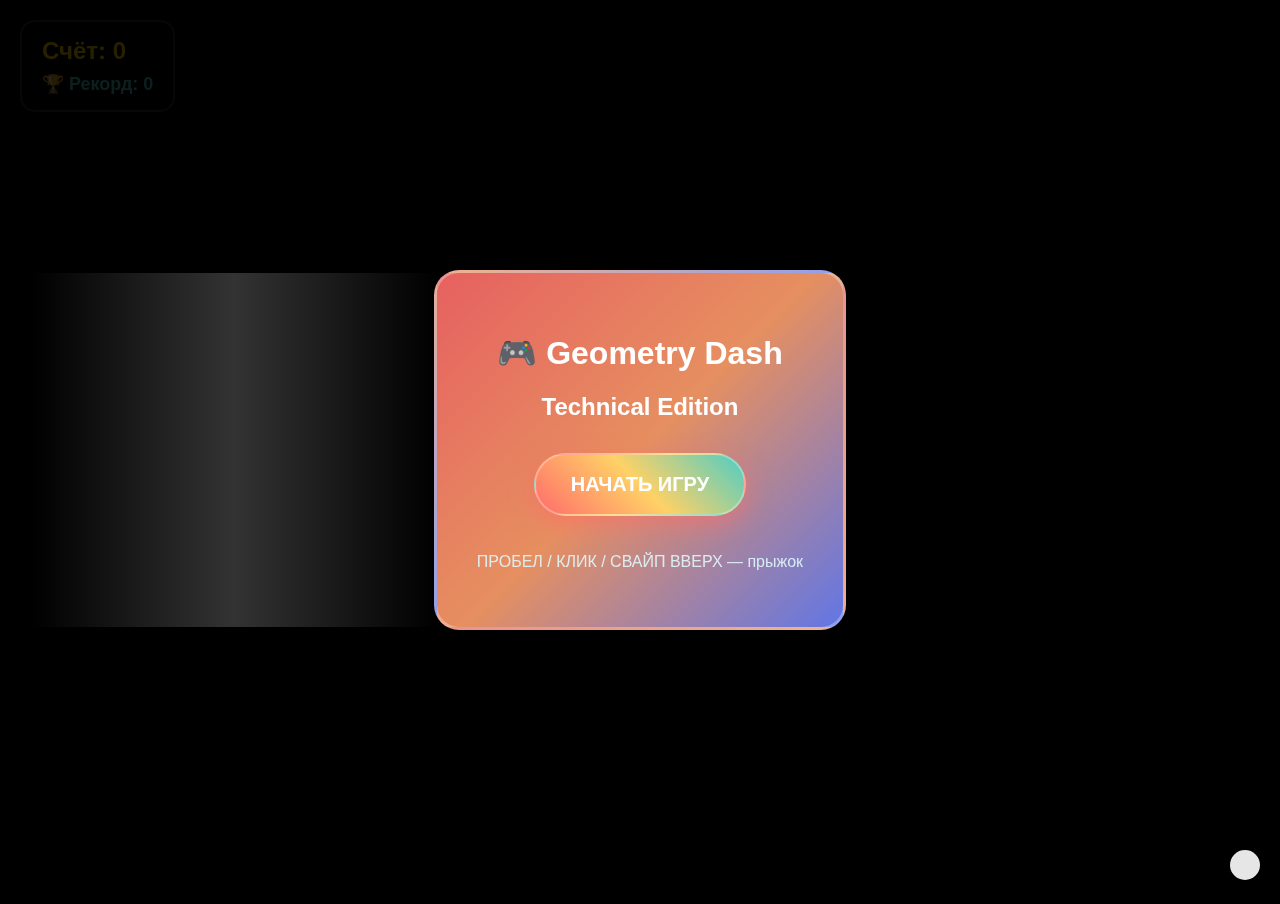
<file: index.html>
<!DOCTYPE html>
<html lang="ru">
<head>
    <meta charset="UTF-8">
    <meta name="viewport" content="width=device-width, initial-scale=1.0">
    <title>Geometry Dash - Technical Edition</title>
    <script src="https://telegram.org/js/telegram-web-app.js"></script>
    <link rel="stylesheet" href="style.css">
    <style>
        #authSection {
            position: fixed;
            bottom: 20px;
            right: 20px;
            z-index: 1000;
            background: rgba(255, 255, 255, 0.9);
            padding: 15px;
            border-radius: 15px;
            box-shadow: 0 4px 15px rgba(0, 0, 0, 0.2);
            backdrop-filter: blur(10px);
        }

        #userInfo {
            display: none;
            background: rgba(255, 255, 255, 0.9);
            padding: 10px;
            border-radius: 10px;
            margin-top: 10px;
            text-align: center;
        }

        .logout-btn {
            background: #ff4757;
            color: white;
            border: none;
            padding: 8px 15px;
            border-radius: 8px;
            cursor: pointer;
            margin-top: 8px;
        }
    </style>
</head>
<body>
    <div id="authSection">
        <script async src="https://telegram.org/js/telegram-widget.js?22" data-telegram-login="gamegame11_bot" data-size="large" data-auth-url="https://alegatrino.github.io/geometry-dashh/auth.html" data-request-access="write"></script>
        <div id="userInfo"></div>
    </div>

    <div id="gameContainer">
        <div id="ui">
            <div id="score">Счёт: 0</div>
            <div id="highScore">🏆 Рекорд: 0</div>
        </div>
        <canvas id="gameCanvas"></canvas>
        <div id="menu">
            <div id="startScreen">
                <h1>🎮 Geometry Dash</h1>
                <h2>Technical Edition</h2>
                <button id="startBtn">НАЧАТЬ ИГРУ</button>
                <div id="controls">
                    <p>ПРОБЕЛ / КЛИК / СВАЙП ВВЕРХ — прыжок</p>
                </div>
            </div>
            <div id="gameOverScreen" class="hidden">
                <h1>💀 КОНЕЦ ИГРЫ</h1>
                <h2 id="finalScore">Счёт: 0</h2>
                <button id="restartBtn">ИГРАТЬ СНОВА</button>
                <button id="shareBtn">📢 ПОДЕЛИТЬСЯ</button>
            </div>
        </div>
    </div>

    <script src="game.js"></script>
</body>
</html>
</file>
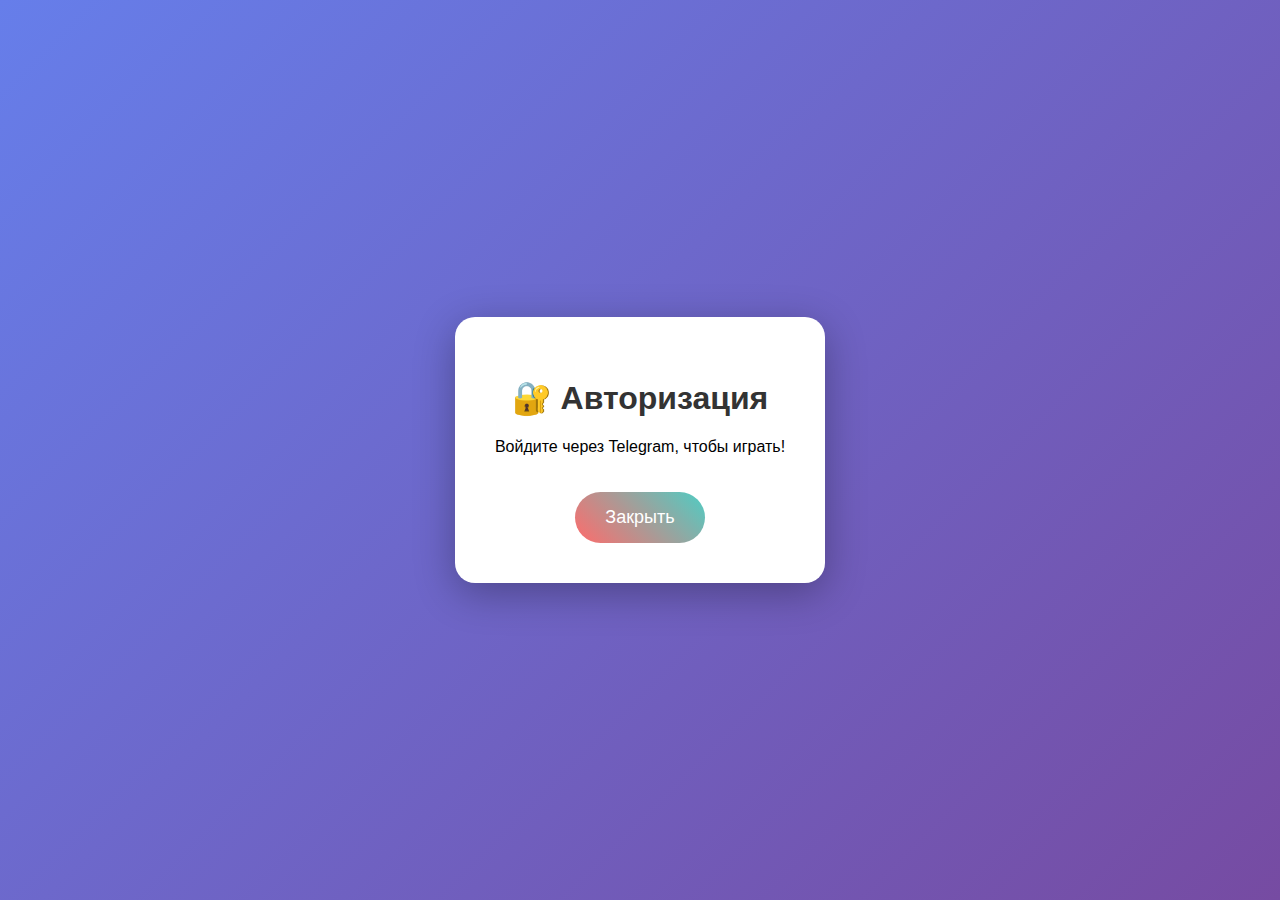
<file: auth.html>
<!DOCTYPE html>
<html lang="ru">
<head>
    <meta charset="UTF-8">
    <meta name="viewport" content="width=device-width, initial-scale=1.0">
    <title>Авторизация - Geometry Dash</title>
    <script src="https://telegram.org/js/telegram-web-app.js"></script>
    <style>
        body {
            margin: 0;
            padding: 0;
            background: linear-gradient(135deg, #667eea 0%, #764ba2 100%);
            display: flex;
            justify-content: center;
            align-items: center;
            height: 100vh;
            font-family: Arial, sans-serif;
        }

        .container {
            background: white;
            padding: 40px;
            border-radius: 20px;
            text-align: center;
            box-shadow: 0 10px 40px rgba(0,0,0,0.3);
        }

        h1 {
            color: #333;
        }

        .btn {
            background: linear-gradient(45deg, #FF6B6B, #4ECDC4);
            color: white;
            border: none;
            padding: 15px 30px;
            border-radius: 50px;
            font-size: 18px;
            cursor: pointer;
            margin-top: 20px;
            transition: transform 0.3s;
        }

        .btn:hover {
            transform: scale(1.05);
        }
    </style>
</head>
<body>
    <div class="container">
        <h1>🔐 Авторизация</h1>
        <p>Войдите через Telegram, чтобы играть!</p>
        <script async src="https://telegram.org/js/telegram-widget.js?22" 
                data-telegram-login="YourBotUsername" 
                data-size="large" 
                data-auth-url="https://вашгитхаб.github.io/geometry-dash/auth.html">
        </script>
        <button class="btn" onclick="window.close()">Закрыть</button>
    </div>
</body>
</html>
</file>
<file: style.css>
body {
    margin: 0;
    overflow: hidden;
    background: black;
    font-family: 'Arial', sans-serif;
}

#gameContainer {
    position: relative;
    width: 100vw;
    height: 100vh;
}

#ui {
    position: absolute;
    top: 20px;
    left: 20px;
    z-index: 100;
    color: white;
    font-size: 20px;
    font-weight: bold;
    text-shadow: 2px 2px 8px rgba(0,0,0,0.8);
    background: rgba(0,0,0,0.3);
    padding: 15px 20px;
    border-radius: 15px;
    backdrop-filter: blur(10px);
    border: 2px solid rgba(255,255,255,0.2);
}

#score {
    color: #FFD700;
    font-size: 24px;
    margin-bottom: 8px;
}

#highScore {
    color: #4ECDC4;
    font-size: 18px;
}

#menu {
    position: absolute;
    top: 0;
    left: 0;
    width: 100%;
    height: 100%;
    display: flex;
    justify-content: center;
    align-items: center;
    background: rgba(0, 0, 0, 0.85);
    z-index: 200;
    transition: opacity 0.3s ease;
}

#menu.hidden {
    display: none !important;
}

.playing #menu {
    background: transparent !important;
    pointer-events: none !important;
}

.playing #menu > * {
    display: none !important;
}

#startScreen, #gameOverScreen {
    text-align: center;
    color: white;
    padding: 40px;
    background: linear-gradient(135deg,
        rgba(255, 107, 107, 0.9) 0%,
        rgba(255, 159, 107, 0.9) 50%,
        rgba(107, 131, 255, 0.9) 100%);
    border-radius: 25px;
    backdrop-filter: blur(10px);
    border: 3px solid rgba(255, 255, 255, 0.3);
    box-shadow: 0 20px 40px rgba(0,0,0,0.3);
    max-width: 90%;
}

@keyframes fadeIn {
    from { opacity: 0; transform: translateY(30px); }
    to { opacity: 1; transform: translateY(0); }
}

.hidden {
    display: none !important;
}

button {
    background: linear-gradient(45deg, #FF6B6B, #FFD166, #4ECDC4);
    border: none;
    padding: 18px 35px;
    margin: 12px;
    border-radius: 50px;
    color: white;
    font-size: 20px;
    font-weight: bold;
    cursor: pointer;
    transition: all 0.3s ease;
    box-shadow: 0 8px 25px rgba(255, 107, 107, 0.6);
    border: 2px solid rgba(255,255,255,0.3);
}

button::before {
    content: '';
    position: absolute;
    top: 0;
    left: -100%;
    width: 100%;
    height: 100%;
    background: linear-gradient(90deg, transparent, rgba(255,255,255,0.2), transparent);
    transition: 0.5s;
}

button:hover::before {
    left: 100%;
}

button:hover {
    transform: translateY(-3px);
    box-shadow: 0 15px 35px rgba(255, 107, 107, 0.8);
}

button:active {
    transform: translateY(0) scale(0.95);
}

#controls {
    margin-top: 25px;
    font-size: 16px;
    opacity: 0.9;
    color: #E0F7FA;
}

#authSection {
    margin-top: 20px;
    padding: 15px;
    background: rgba(255,255,255,0.1);
    border-radius: 15px;
    backdrop-filter: blur(10px);
}

@media (max-width: 768px) {
    #ui {
        font-size: 16px;
        padding: 12px 16px;
        top: 15px;
        left: 15px;
    }

    #score {
        font-size: 20px;
    }

    #highScore {
        font-size: 16px;
    }

    button {
        padding: 16px 30px;
        font-size: 18px;
        margin: 10px;
    }

    h1 {
        font-size: 2.5em;
    }

    h2 {
        font-size: 2em;
    }

    #startScreen, #gameOverScreen {
        padding: 30px 25px;
    }
}
</file>
